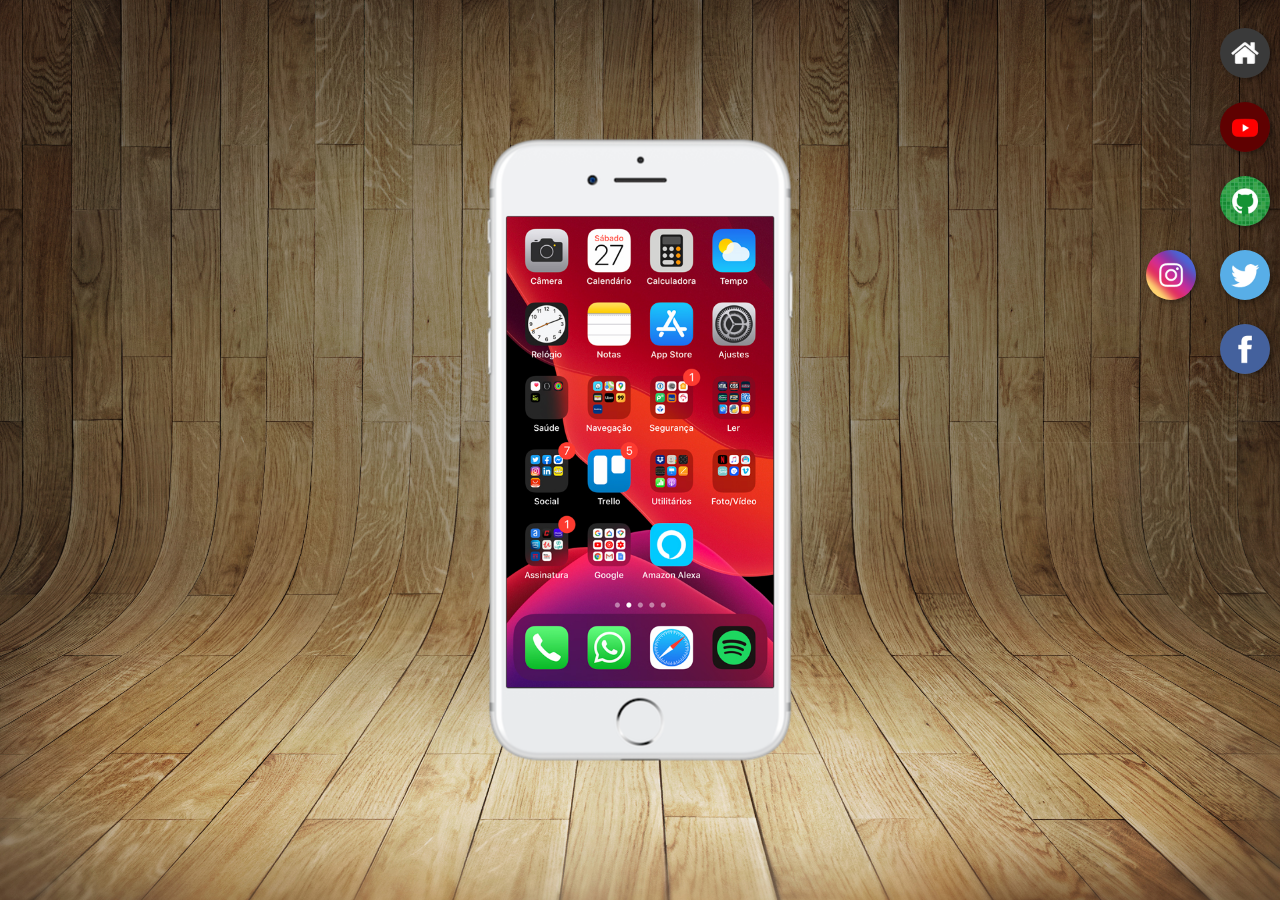
<file: index.html>
<!DOCTYPE html>
<html lang="pt-br">
<head>
    <meta charset="UTF-8">
    <meta name="viewport" content="width=device-width, initial-scale=1.0">
    <link rel="shortcut icon" href="favicon.ico" type="image/x-icon">
    <link rel="stylesheet" href="stilos/style.css">
    <title>Projetos Redes Sociais</title>
</head>
<body>
    <main>
        <section id="telefone"> 
            <iframe src="home.html" name="tela" id="tela" frameborder="0">
                Seu navegador não é compativel.
            </iframe>
        </section><br>
        <section id="redes-sociais"> 
            <a href="home.html" target="tela"> <img src="imagens/logo-home.jpg" alt="Home"></a><br>
            <a href="youtube.html" target="tela"> <img src="imagens/logo-youtube.jpg" alt="YouTube"></a><br>
            <a href="github.html" target="tela"> <img src="imagens/logo-github.jpg" alt="GitHub"></a><br>
            <a href="instagram.html" target="tela"> <img src="imagens/logo-instagram.jpg" alt="Instagram"></a>
            <a href="twitter.html" target="tela"> <img src="imagens/logo-twitter.jpg" alt="Twiter"></a><br>
            <a href="facebook.html" target="tela"> <img src="imagens/logo-facebook.jpg" alt="Facebook"></a>

        </section>
    </main>
    
</body>
</html>
</file>
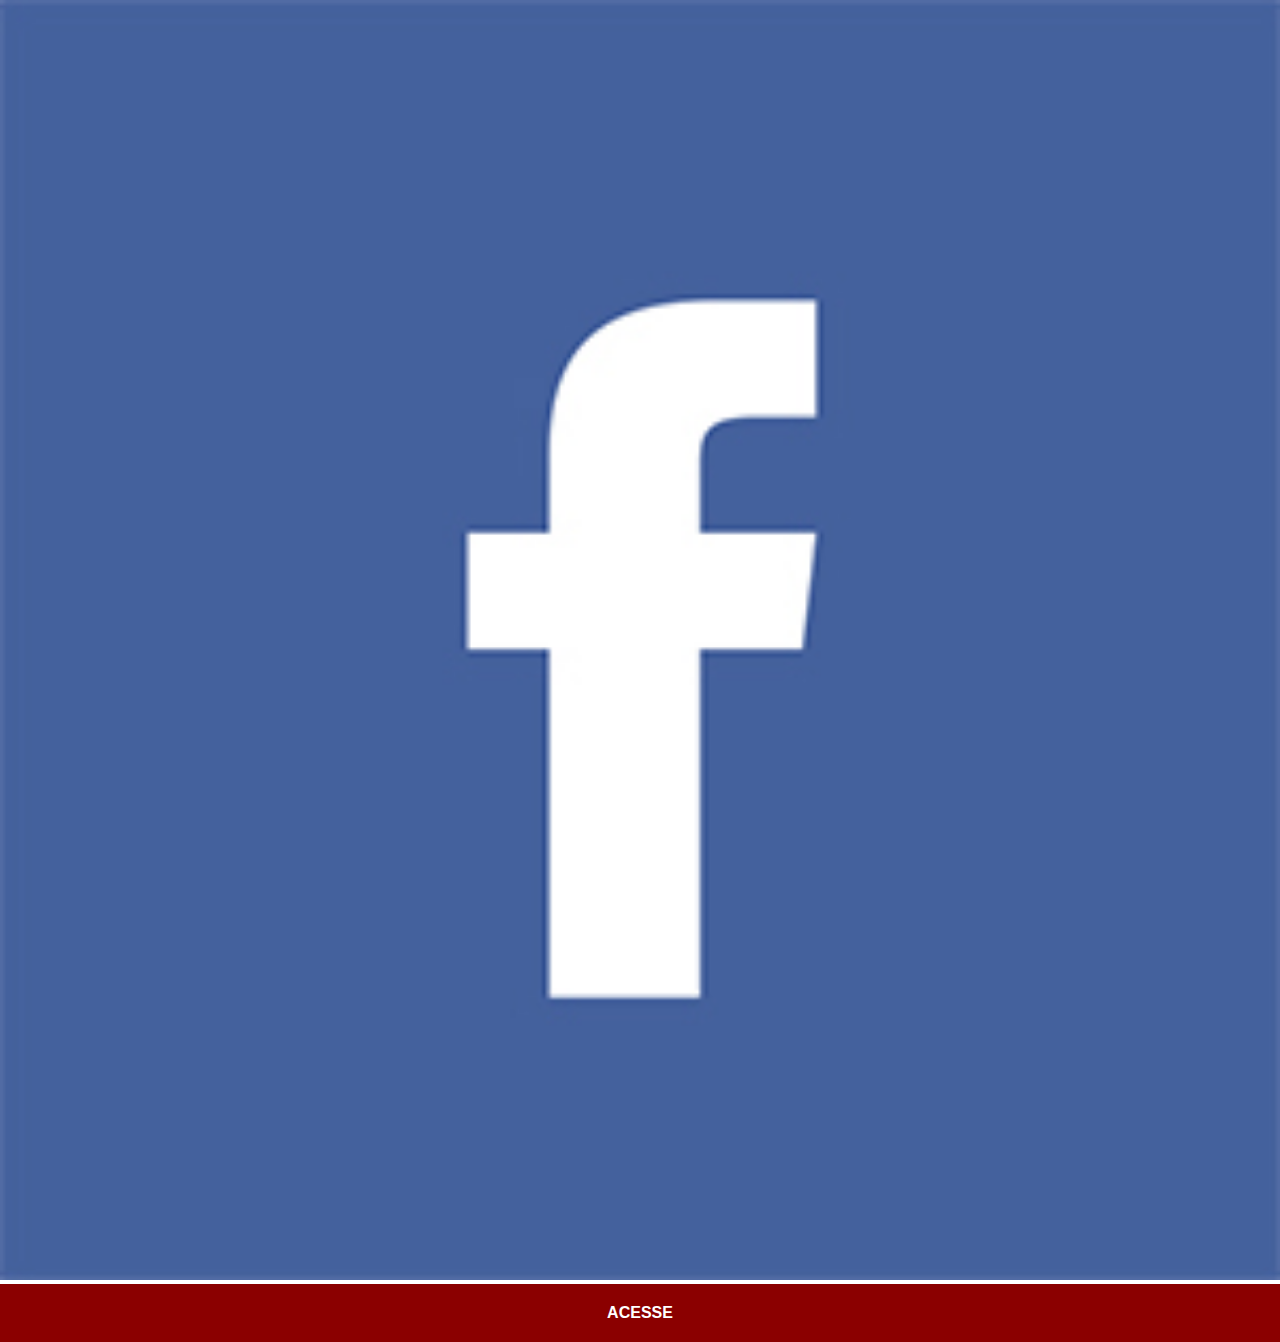
<file: facebook.html>
<!DOCTYPE html>
<html lang="pt-br">
<head>
    <meta charset="UTF-8">
    <meta name="viewport" content="width=device-width, initial-scale=1.0">
    <title>Facebook</title>
    <link rel="stylesheet" href="estilo/social.css"> 
</head>
<body>
    <img src="imagens/logo-facebook.jpg" alt="">
    <a href="https://www.facebook.com/?locale=pt_BR" target="_blank">ACESSE</a>
</body>
</html>
</file>
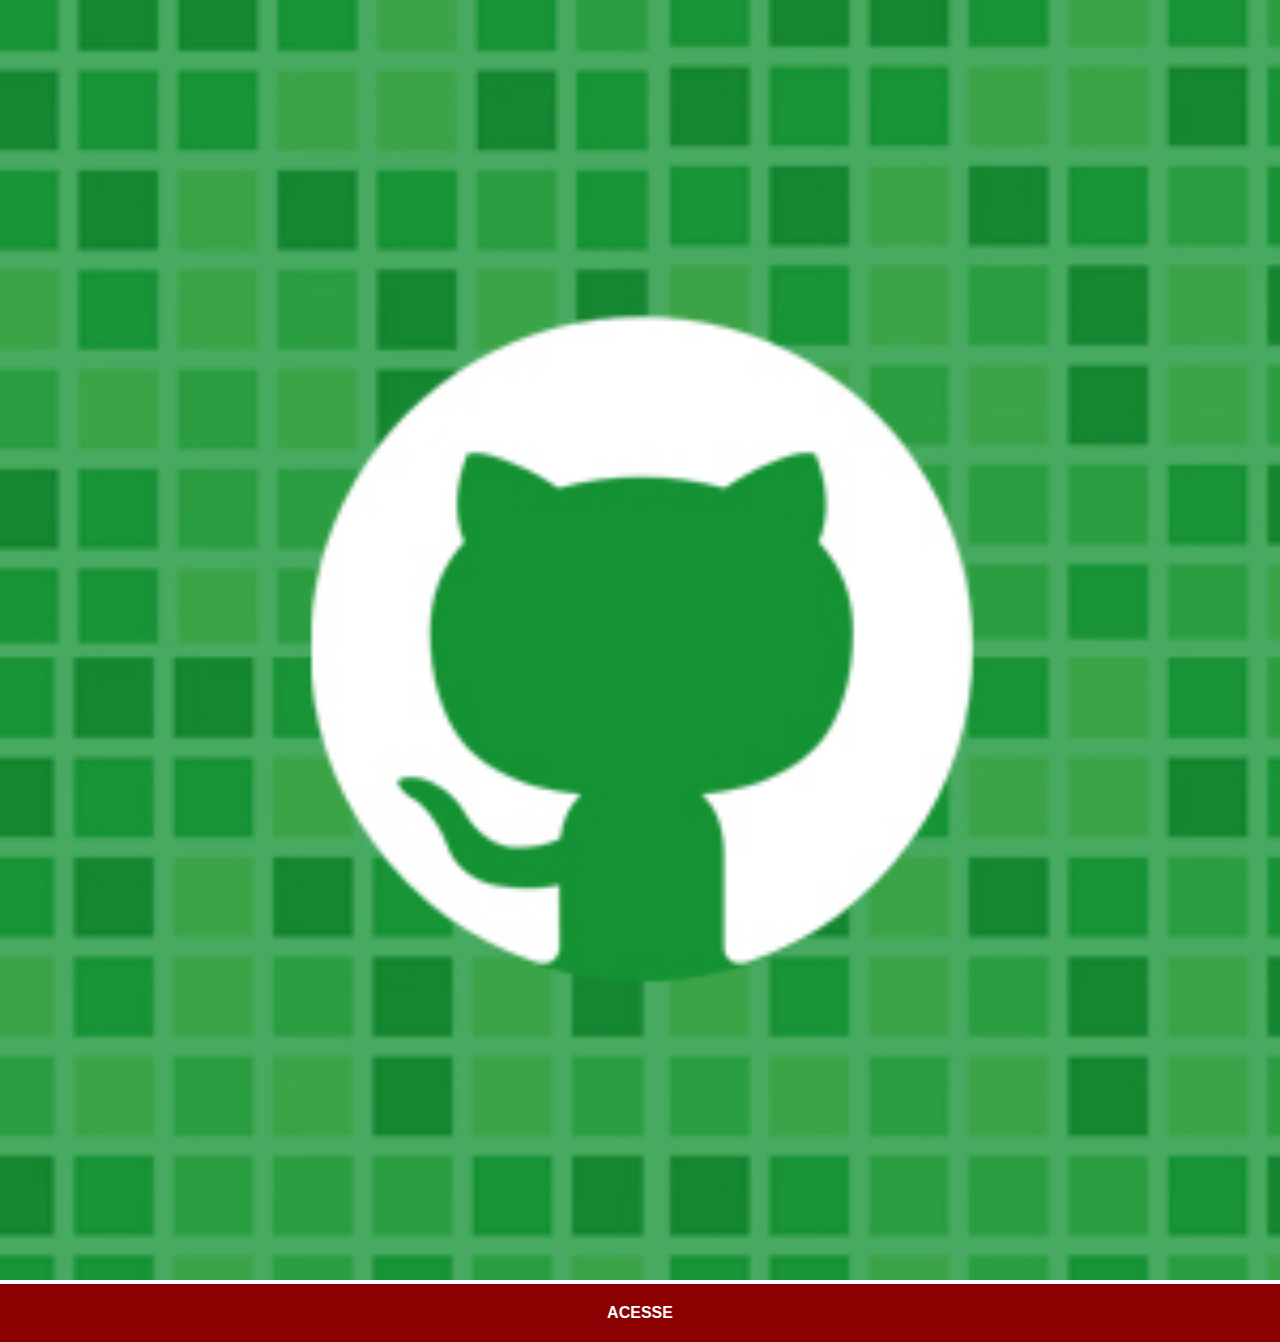
<file: github.html>
<!DOCTYPE html>
<html lang="pt-br">
<head>
    <meta charset="UTF-8">
    <meta name="viewport" content="width=device-width, initial-scale=1.0">
    <title>GitHub</title>
    <link rel="stylesheet" href="estilo/social.css">
</head>
<body>
    <img src="imagens/logo-github.jpg" alt="GitHub">
    <a href="https://github.com/BarbaraCirillo777" 
    target="_blank">ACESSE</a>
</body>
</html>
</file>
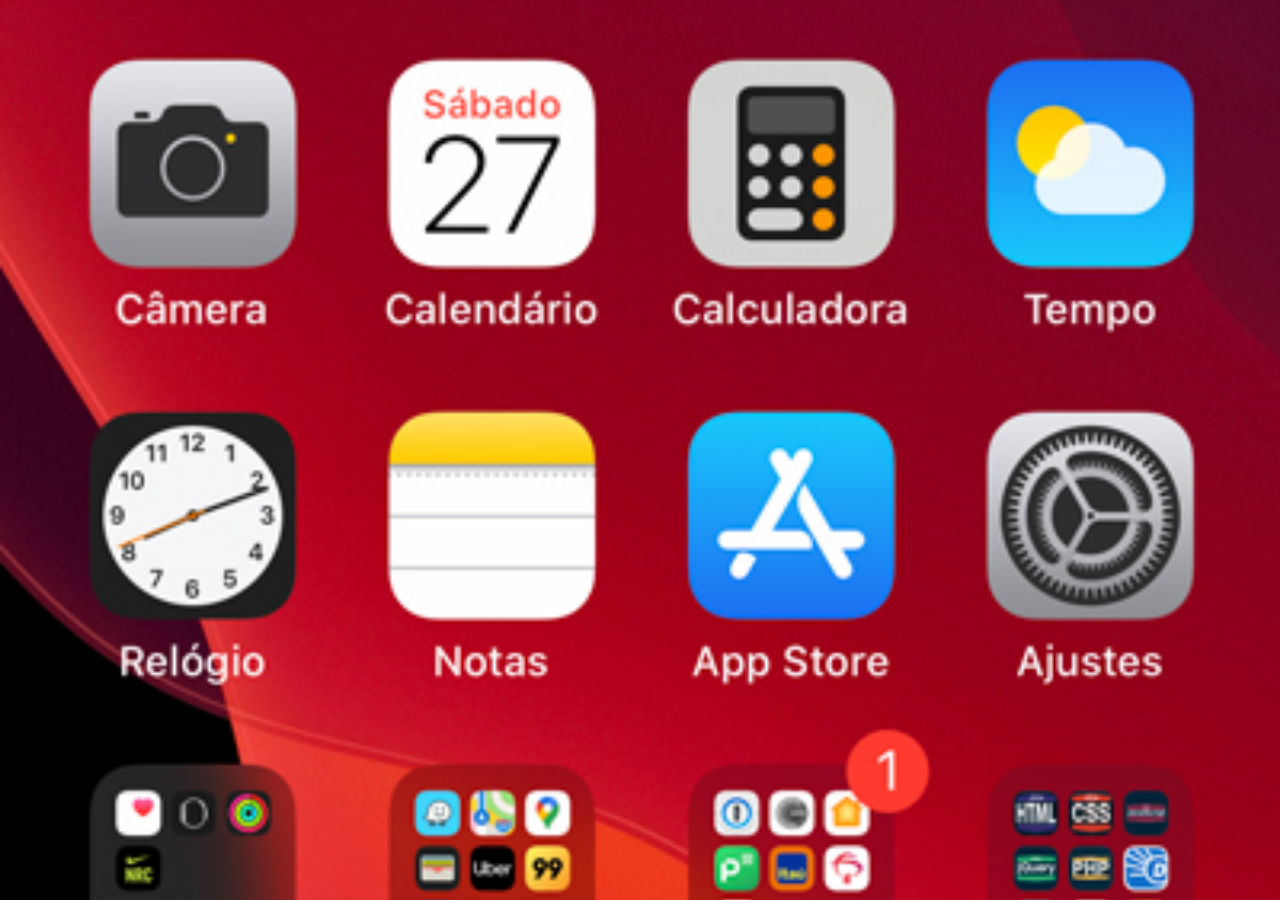
<file: home.html>
<!DOCTYPE html>
<html lang="pt-br">
<head>
    <meta charset="UTF-8">
    <meta name="viewport" content="width=device-width, initial-scale=1.0">
    <title>Home</title>
    <style>
        * {
            margin: 0%;  
            padding: 0%;
        }

        body {
            width: 100vw;
            height: 100vh;
            background: black url('imagens/tela-home.jpg') no-repeat top center;
            background-size: cover;
        }
    </style>
</head>
<body>
    
</body>
</html>
</file>
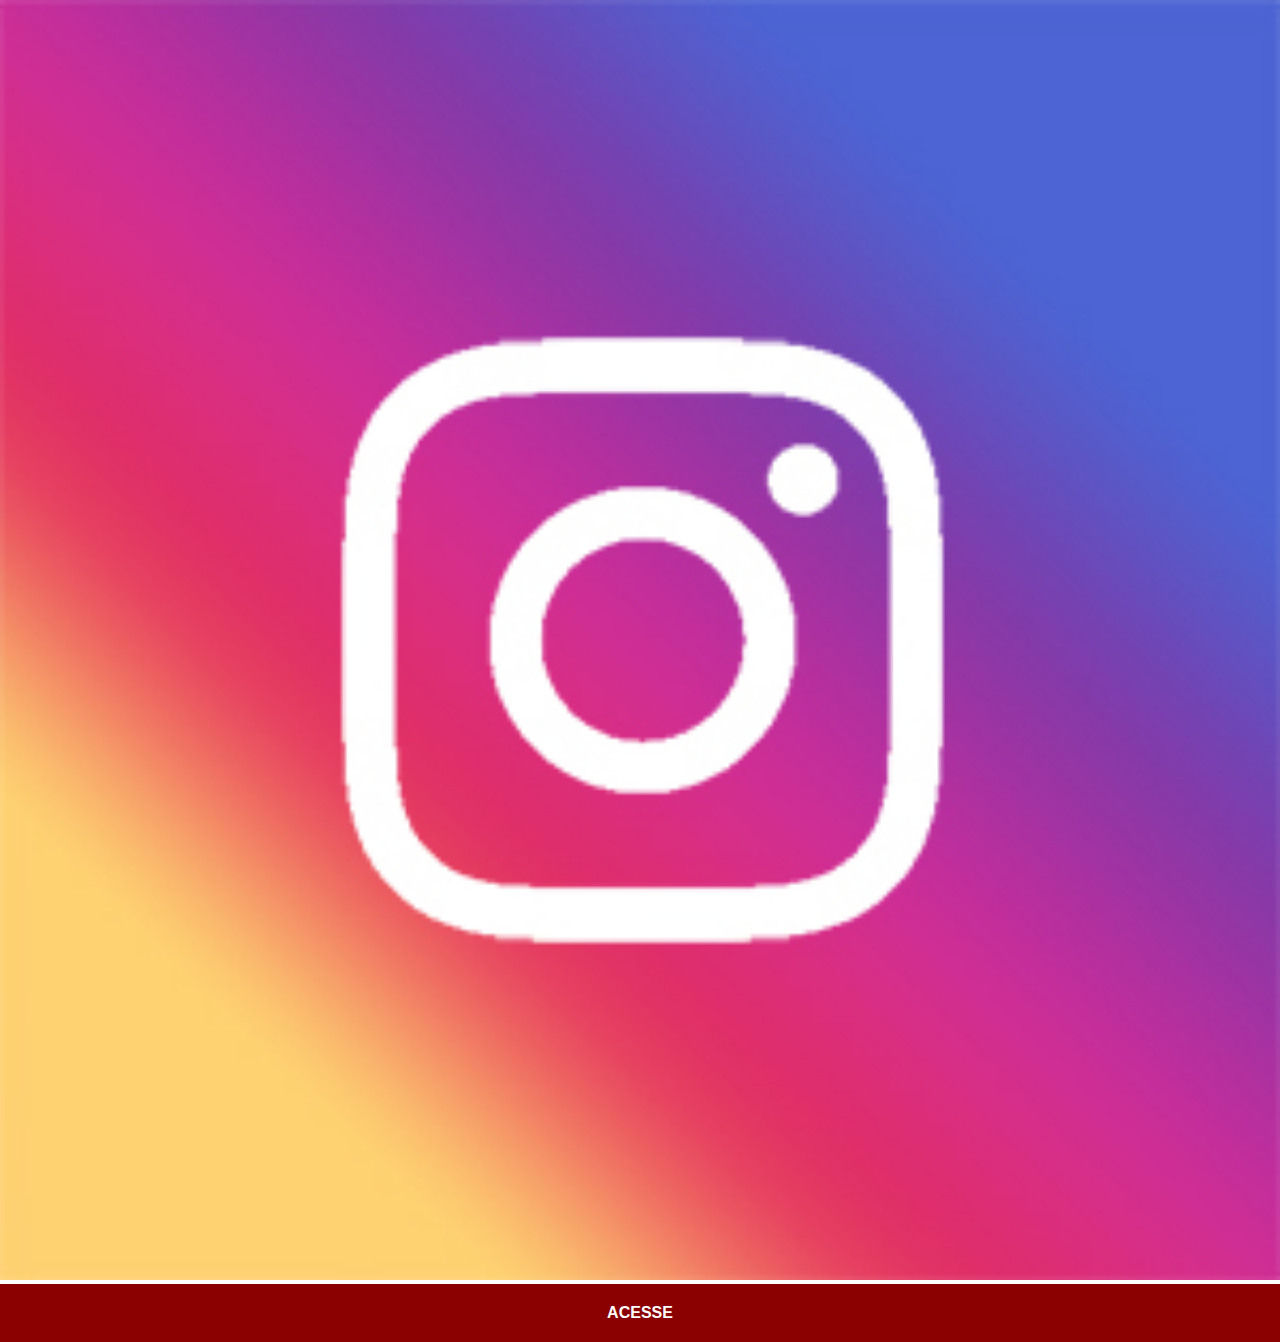
<file: instagram.html>
<!DOCTYPE html>
<html lang="pt-br">
<head>
    <meta charset="UTF-8">
    <meta name="viewport" content="width=device-width, initial-scale=1.0">
    <title>Instagran</title>
    <link rel="stylesheet" href="estilo/social.css">
</head>
<body>
    <img src="imagens/logo-instagram.jpg" alt="Instagram">
    <a href="https://www.instagram.com/" 
    target="_blank">ACESSE</a>
</body>
</html>
</file>
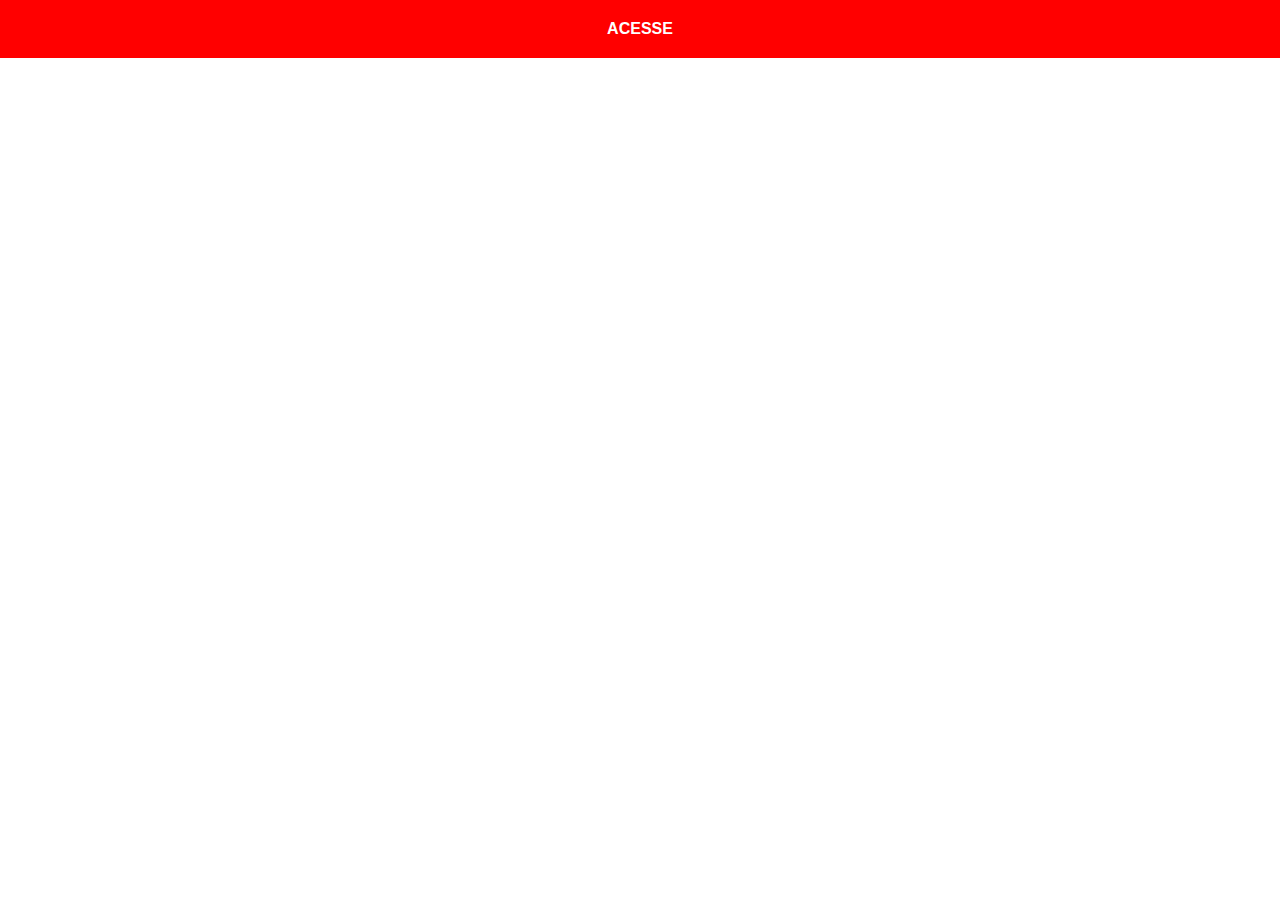
<file: twitter.html>
<!DOCTYPE html>
<html lang="pt-br">
<head>
    <meta charset="UTF-8">
    <meta name="viewport" content="width=device-width, initial-scale=1.0">
    <link rel="stylesheet" href="estilo/social.css"> 
    <title>Twitter</title>
</head>
<body>
    <mg src="imagens/logo-twitter.jpg" alt="Twiter">
    <a href="https://x.com/?lang=pt-br" target="_blank">ACESSE</a>
</body>
</html>
</file>
<file: stilos/style.css>
@charset "UTF-8";

* {
    margin: 0px;
    padding: 0px;
    font-family: Arial, Helvetica, sans-serif;
}

html, body {
    height: 100vh;
    width: 100vw;
    background-color: black;
}

body{
    background: url('../imagens/fundo-madeira.jpg') no-repeat top center;
    background-size: cover;
    background-attachment: fixed ;
}

main{
    position: relative;
    height: 100vh;   
}

section#telefone {
    position: absolute;
    top: 50%;
    left: 50%;
    transform: translate(-50%, -50%);

    height: 627px;
    width: 311px;
    background: url('../imagens/frame-iphone.png') no-repeat ;
}

iframe#tela {
    position: relative;
    top: 80px;
    left: 22px;
    width: 267px;
    height: 471px;
   
}

section#redes-sociais {
    text-align:right ;
}

section#redes-sociais img {
    width: 50px;
    margin: 10px;    
    border-radius: 50%;/*Isso funciona pra pegar as imagens das redes sociais que estavam quadradas em redondas na tela*/
    box-shadow: 2px 2px 5px rgba(0, 0, 0, 0.400);
    box-sizing: border-box;
}

section#redes-sociais img:hover {
    border: 2px solid rgba(255, 255, 255, 0.637); 
    transform: translate(-3px, -3px);/*quando passar o mouse em cima, ele vai dar uma levantadinha*/   
    box-shadow: 5px 5px 10px rgba(0, 0, 0, 0.623);/* A somra aparece na levantadinha de cima*/
    transition: transform 0.3s, border 1s;/*/A transição do mouse de um icone para outro e o border deste elemento vai aparecer*/
}
</file>
<file: estilo/social.css>
@charset "UTF-8";
* {
    margin: 0%;
    padding: 0%;
    font-family: Arial, Helvetica, sans-serif;
}

::::-webkit-scrollbar { /*Serve pra esconder a barra de rolagem*/
    width: 0px;
    height: 0px;
}

img {
    width: 100vw;

}

a {
    display: block;
    background-color: darkred;
    color: white;
    padding: 20px;
    text-align: center;
    font-weight: bold;
    text-decoration: none;

}

a:hover {
    background-color: red;/*Quando passar o mouse no botão acessar, a cor muda*/
}
</file>
